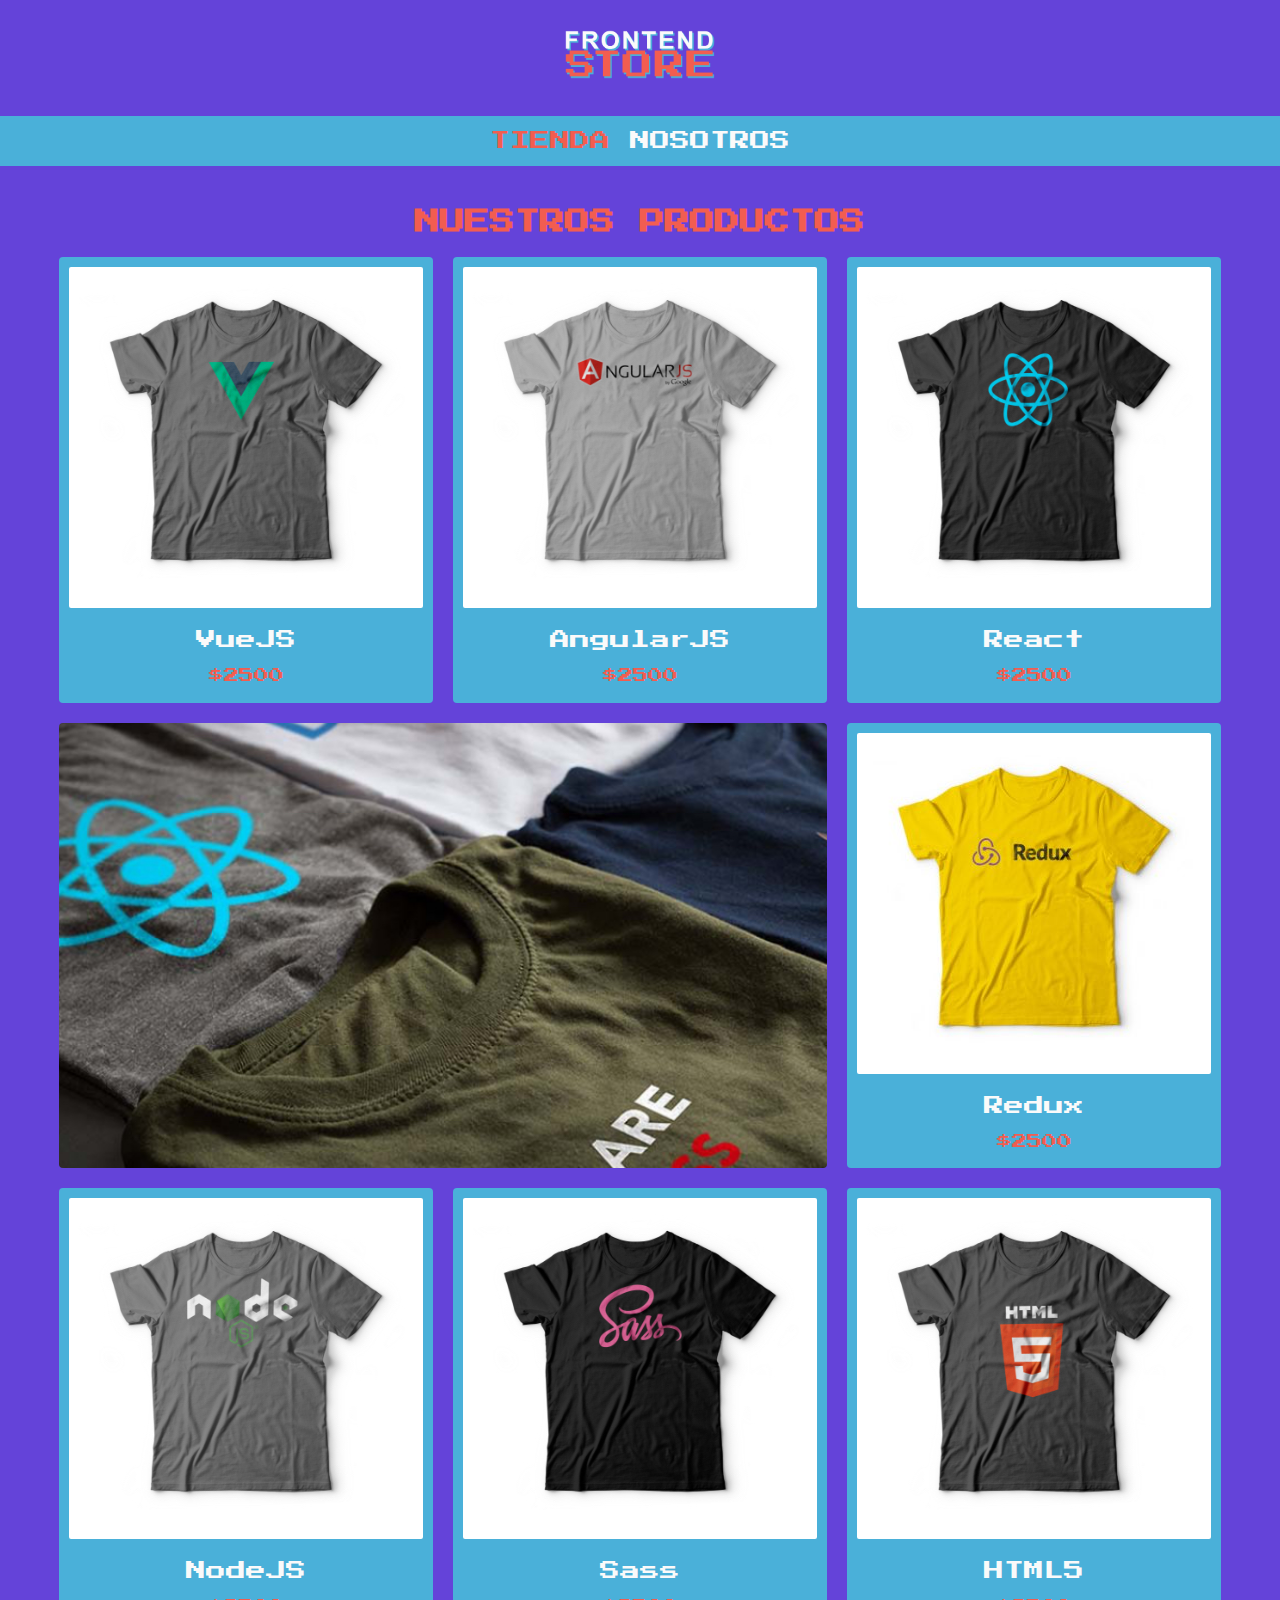
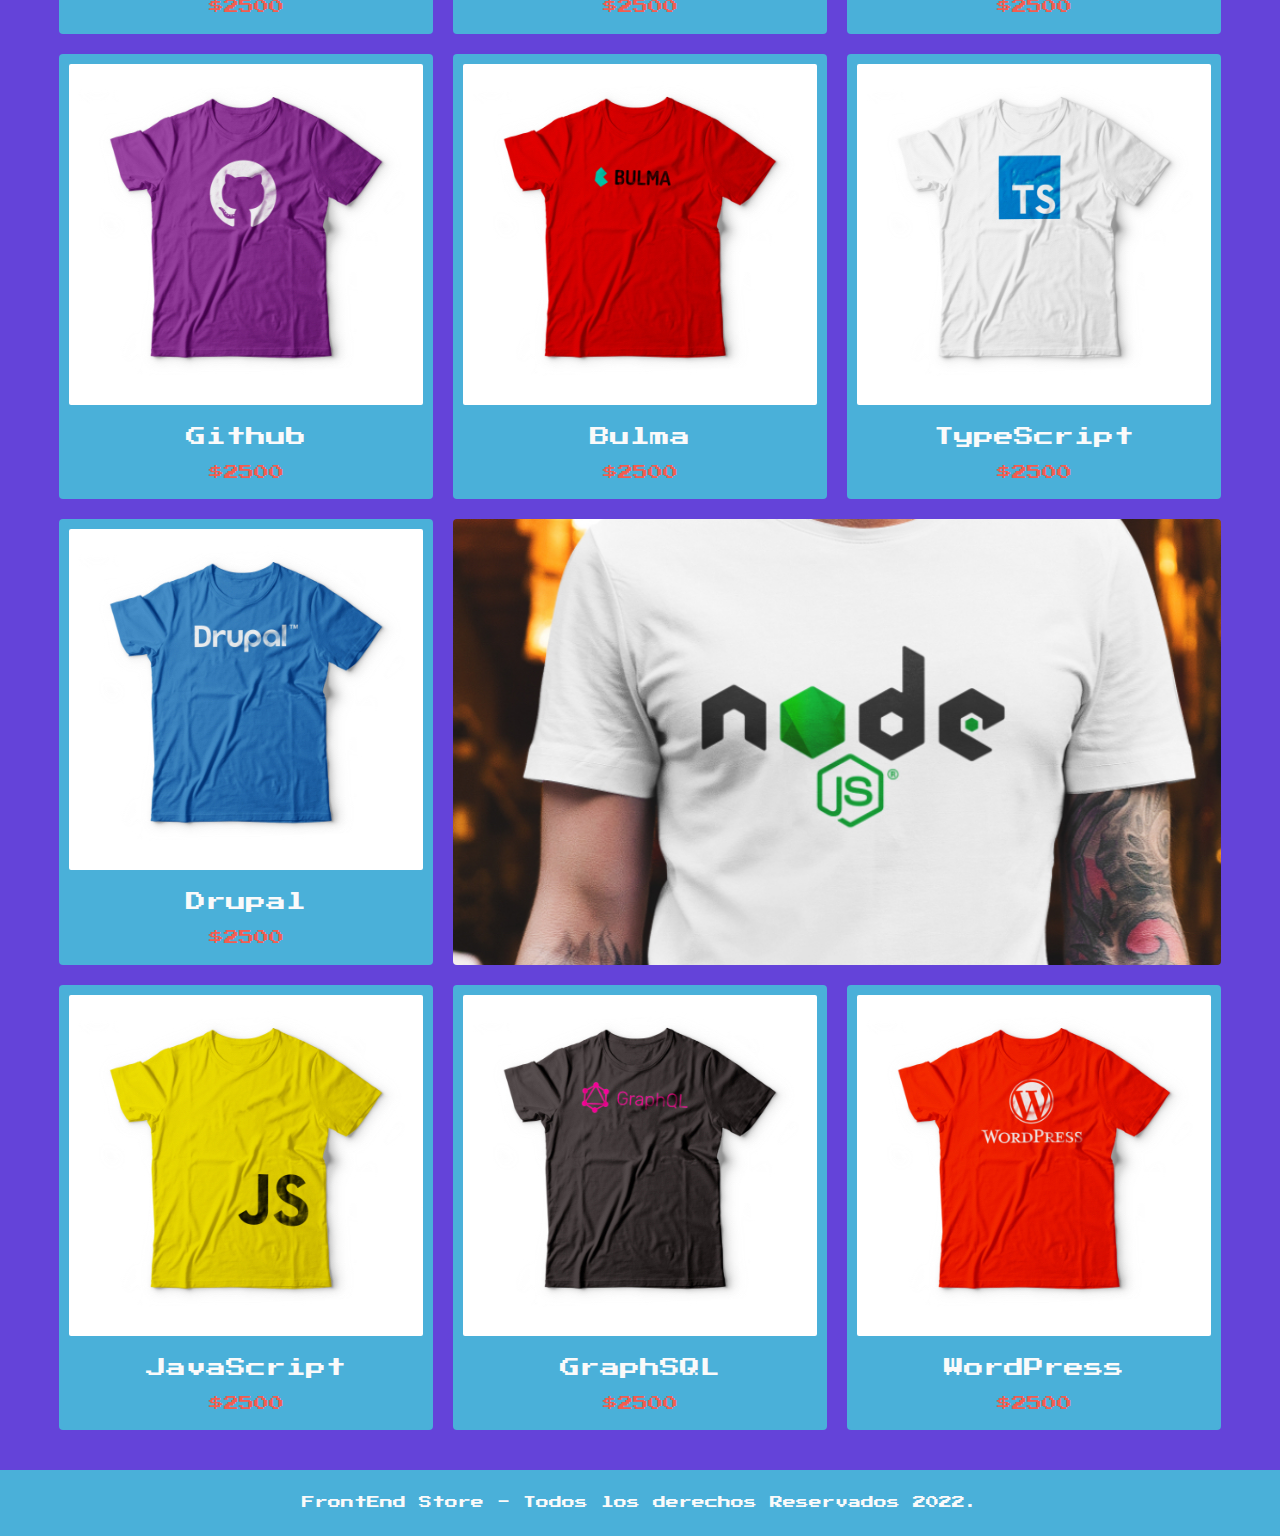
<file: index.html>
<!DOCTYPE html>
<html lang="en">

<head>
    <meta charset="UTF-8">
    <meta http-equiv="X-UA-Compatible" content="IE=edge">
    <meta name="viewport" content="width=device-width, initial-scale=1.0">
    <title>FrontEnd Store</title>
    <link rel="stylesheet" href="/css/normalize.css">
    <link href="https://fonts.googleapis.com/css2?family=Press+Start+2P&display=swap" rel="stylesheet">
    <link rel="stylesheet" href="/css/styles.css">
</head>

<body>
    <header class="header">
        <a href="index.html">
            <img class="header__logo" src="/img/LOGOnuevo.png" alt="FrontEndLogo">
        </a>
    </header>

    <nav class="navegacion">
        <a class="navegacion__enlace navegacion__enlace--activo" href="index.html">tienda</a>
        <a class="navegacion__enlace " href="nosotros.html">nosotros</a>
    </nav>

    <main class="container">
        <h1>Nuestros productos</h1>

        <div class="grid">

            <div class="producto">
                <a href="producto.html">
                    <img class="producto__imagen" src="img/1.jpg" alt="imagen remera">
                    <div class="producto__info">
                        <p class="producto__nombre">VueJS</p>
                        <p class="producto__precio">$2500</p>
                    </div>
                </a>
            </div> <!-- fin tarjeta producto -->
            <div class="producto">
                <a href="producto.html">
                    <img class="producto__imagen" src="img/2.jpg" alt="imagen remera">
                    <div class="producto__info">
                        <p class="producto__nombre">AngularJS</p>
                        <p class="producto__precio">$2500</p>
                    </div>
                </a>
            </div> <!-- fin tarjeta producto -->
            <div class="producto">
                <a href="producto.html">
                    <img class="producto__imagen" src="img/3.jpg" alt="imagen remera">
                    <div class="producto__info">
                        <p class="producto__nombre">React</p>
                        <p class="producto__precio">$2500</p>
                    </div>
                </a>
            </div> <!-- fin tarjeta producto -->
            <div class="producto">
                <a href="producto.html">
                    <img class="producto__imagen" src="img/4.jpg" alt="imagen remera">
                    <div class="producto__info">
                        <p class="producto__nombre">Redux</p>
                        <p class="producto__precio">$2500</p>
                    </div>
                </a>
            </div> <!-- fin tarjeta producto -->
            <div class="producto">
                <a href="producto.html">
                    <img class="producto__imagen" src="img/5.jpg" alt="imagen remera">
                    <div class="producto__info">
                        <p class="producto__nombre">NodeJS</p>
                        <p class="producto__precio">$2500</p>
                    </div>
                </a>
            </div> <!-- fin tarjeta producto -->
            <div class="producto">
                <a href="producto.html">
                    <img class="producto__imagen" src="img/6.jpg" alt="imagen remera">
                    <div class="producto__info">
                        <p class="producto__nombre">Sass</p>
                        <p class="producto__precio">$2500</p>
                    </div>
                </a>
            </div> <!-- fin tarjeta producto -->
            <div class="producto">
                <a href="producto.html">
                    <img class="producto__imagen" src="img/7.jpg" alt="imagen remera">
                    <div class="producto__info">
                        <p class="producto__nombre">HTML5</p>
                        <p class="producto__precio">$2500</p>
                    </div>
                </a>
            </div> <!-- fin tarjeta producto -->
            <div class="producto">
                <a href="producto.html">
                    <img class="producto__imagen" src="img/8.jpg" alt="imagen remera">
                    <div class="producto__info">
                        <p class="producto__nombre">Github</p>
                        <p class="producto__precio">$2500</p>
                    </div>
                </a>
            </div> <!-- fin tarjeta producto -->
            <div class="producto">
                <a href="producto.html">
                    <img class="producto__imagen" src="img/9.jpg" alt="imagen remera">
                    <div class="producto__info">
                        <p class="producto__nombre">Bulma</p>
                        <p class="producto__precio">$2500</p>
                    </div>
                </a>
            </div> <!-- fin tarjeta producto -->
            <div class="producto">
                <a href="producto.html">
                    <img class="producto__imagen" src="img/10.jpg" alt="imagen remera">
                    <div class="producto__info">
                        <p class="producto__nombre">TypeScript</p>
                        <p class="producto__precio">$2500</p>
                    </div>
                </a>
            </div> <!-- fin tarjeta producto -->
            <div class="producto">
                <a href="producto.html">
                    <img class="producto__imagen" src="img/11.jpg" alt="imagen remera">
                    <div class="producto__info">
                        <p class="producto__nombre">Drupal</p>
                        <p class="producto__precio">$2500</p>
                    </div>
                </a>
            </div> <!-- fin tarjeta producto -->
            <div class="producto">
                <a href="producto.html">
                    <img class="producto__imagen" src="img/12.jpg" alt="imagen remera">
                    <div class="producto__info">
                        <p class="producto__nombre">JavaScript</p>
                        <p class="producto__precio">$2500</p>
                    </div>
                </a>
            </div> <!-- fin tarjeta producto -->
            <div class="producto">
                <a href="producto.html">
                    <img class="producto__imagen" src="img/13.jpg" alt="imagen remera">
                    <div class="producto__info">
                        <p class="producto__nombre">GraphSQL</p>
                        <p class="producto__precio">$2500</p>
                    </div>
                </a>
            </div> <!-- fin tarjeta producto -->
            <div class="producto">
                <a href="producto.html">
                    <img class="producto__imagen" src="img/14.jpg" alt="imagen remera">
                    <div class="producto__info">
                        <p class="producto__nombre">WordPress</p>
                        <p class="producto__precio">$2500</p>
                    </div>
                </a>
            </div> <!-- fin tarjeta producto -->

            <div class="grafico grafico--remeras"></div>
            <div class="grafico grafico--node"></div>
        </div>

    </main>

    <footer class="footer">
        <p class="footer__texto">FrontEnd Store - Todos los derechos Reservados 2022.</p>
    </footer>

</body>

</html>
</file>
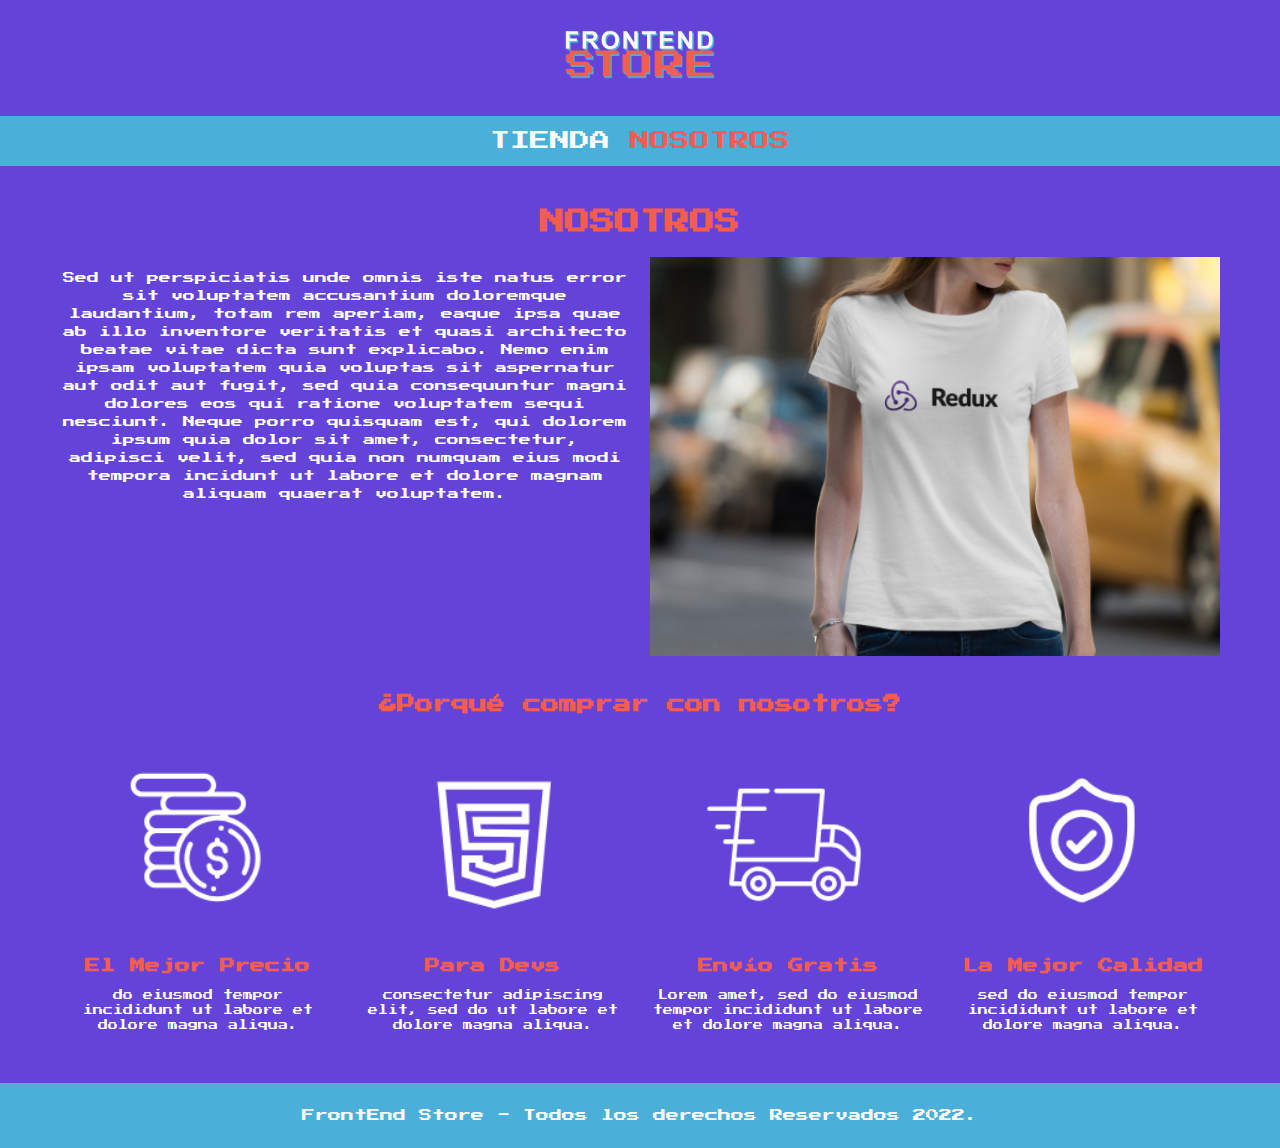
<file: nosotros.html>
<!DOCTYPE html>
<html lang="en">

<head>
    <meta charset="UTF-8">
    <meta http-equiv="X-UA-Compatible" content="IE=edge">
    <meta name="viewport" content="width=device-width, initial-scale=1.0">
    <title>FrontEnd Store</title>
    <link rel="stylesheet" href="/css/normalize.css">
    <link href="https://fonts.googleapis.com/css2?family=Press+Start+2P&display=swap" rel="stylesheet">
    <link rel="stylesheet" href="/css/styles.css">
</head>

<body>
    <header class="header">
        <a href="index.html">
            <img class="header__logo" src="/img/LOGOnuevo.png" alt="FrontEndLogo">
        </a>
    </header>

    <nav class="navegacion">
        <a class="navegacion__enlace" href="index.html">tienda</a>
        <a class="navegacion__enlace navegacion__enlace--activo" href="nosotros.html">nosotros</a>
    </nav>

    <main class="container">
        <h1>Nosotros</h1>

        <div class="nosotros">
            <div class="nosotros__contenido">
                <p>
                    Sed ut perspiciatis unde omnis iste natus error sit voluptatem accusantium doloremque laudantium,
                    totam rem aperiam, eaque ipsa quae ab illo inventore veritatis et quasi architecto beatae vitae
                    dicta sunt explicabo. Nemo enim ipsam voluptatem quia voluptas sit aspernatur aut odit aut fugit,
                    sed quia consequuntur magni dolores eos qui ratione voluptatem sequi nesciunt. Neque porro quisquam
                    est, qui dolorem ipsum quia dolor sit amet, consectetur, adipisci velit, sed quia non numquam eius
                    modi tempora incidunt ut labore et dolore magnam aliquam quaerat voluptatem.
                </p>
            </div>
            <img class="nosotros__imagen" src="/img/nosotros.jpg" alt="nosotros img">
        </div>

    </main>

    <section class="container comprar">
        <h2 class="comprar__titulo">¿Porqué comprar con nosotros?</h2>

        <div class="items">
            <div class="item">
                <img class="item__img" src="/img/icono_1.png" alt="icono compras">
                <h3 class="item__titulo">El Mejor Precio</h3>
                <p class="item__desc">do eiusmod tempor incididunt ut labore et dolore magna aliqua. </p>
            </div> <!-- Item -->
            
            <div class="item">
                <img class="item__img" src="/img/icono_2.png" alt="icono compras">
                <h3 class="item__titulo">Para Devs</h3>
                <p class="item__desc"> consectetur adipiscing elit, sed do ut labore et dolore magna aliqua. </p>
            </div> <!-- Item -->
            
            <div class="item">
                <img class="item__img" src="/img/icono_3.png" alt="icono compras">
                <h3 class="item__titulo">Envío Gratis</h3>
                <p class="item__desc">Lorem amet, sed do eiusmod tempor incididunt ut labore et dolore magna aliqua. </p>
            </div> <!-- Item -->
            
            <div class="item">
                <img class="item__img" src="/img/icono_4.png" alt="icono compras">
                <h3 class="item__titulo">La Mejor Calidad</h3>
                <p class="item__desc"> sed do eiusmod tempor incididunt ut labore et dolore magna aliqua. </p>
            </div> <!-- Item -->
                    
        </div> <!-- Items -->
    </section>

    <footer class="footer">
        <p class="footer__texto">FrontEnd Store - Todos los derechos Reservados 2022.</p>
    </footer>

</body>

</html>
</file>
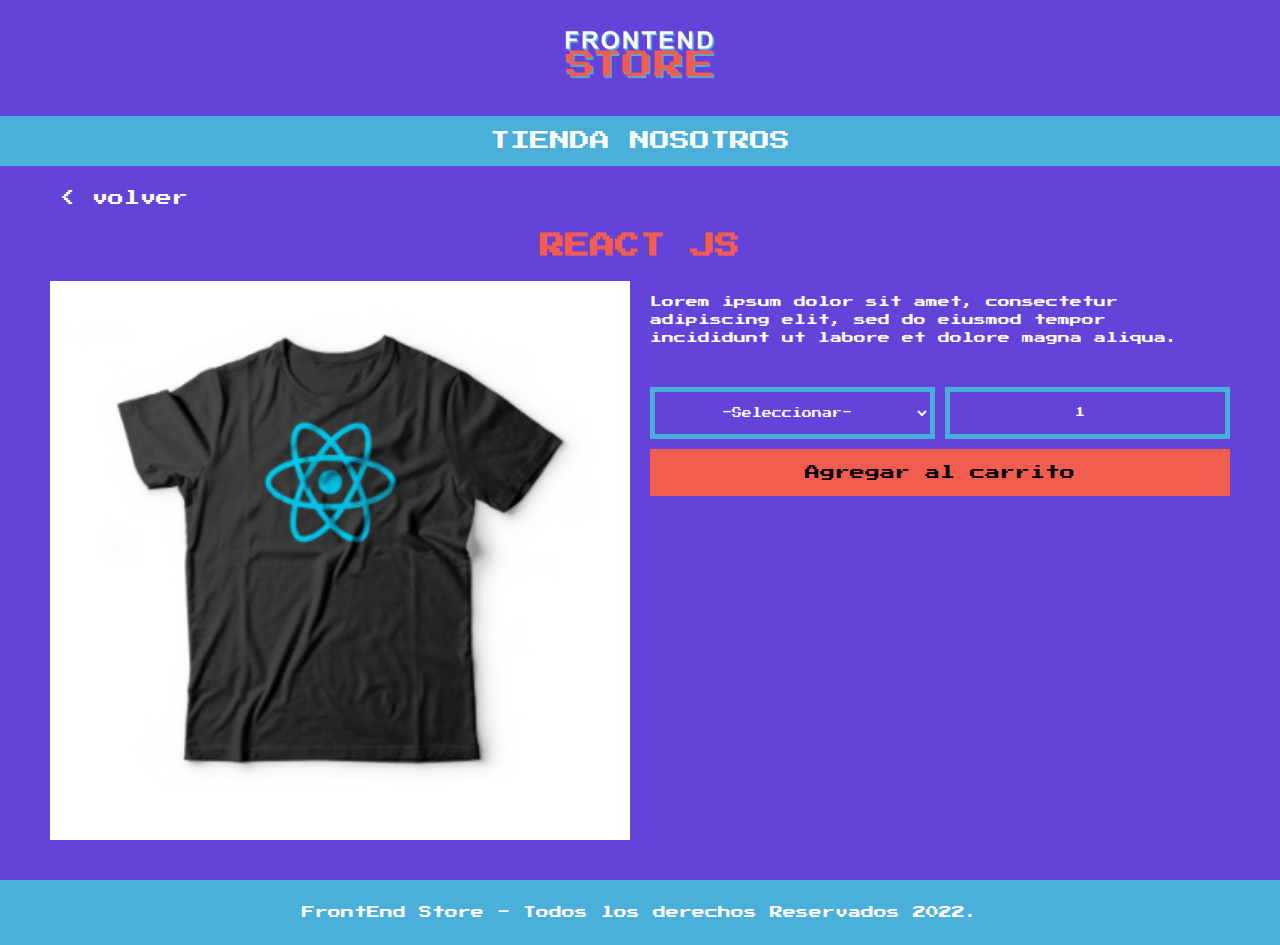
<file: producto.html>
<!DOCTYPE html>
<html lang="en">

<head>
    <meta charset="UTF-8">
    <meta http-equiv="X-UA-Compatible" content="IE=edge">
    <meta name="viewport" content="width=device-width, initial-scale=1.0">
    <title>FrontEnd Store</title>
    <link rel="stylesheet" href="/css/normalize.css">
    <link href="https://fonts.googleapis.com/css2?family=Press+Start+2P&display=swap" rel="stylesheet">
    <link rel="stylesheet" href="/css/styles.css">
</head>

<body>
    <header class="header">
        <a href="index.html">
            <img class="header__logo" src="/img/LOGOnuevo.png" alt="FrontEndLogo">
        </a>
    </header>

    <nav class="navegacion">
        <a class="navegacion__enlace" href="index.html">tienda</a>
        <a class="navegacion__enlace" href="nosotros.html">nosotros</a>
    </nav>

    <main class="container">
        <a class="boton-volver" href="index.html">< volver</a>
        <h1>React JS</h1>
        <div class="remera">
            <img class="remera__img" src="/img/3.jpg" alt="imagen producto">
            <div class="remera__contenido">
                <p>Lorem ipsum dolor sit amet, consectetur adipiscing elit, sed do eiusmod tempor incididunt ut labore et dolore magna aliqua. </p>
                <form class="formulario">
                    <select class="formulario__input">
                        <option disable selected>-Seleccionar-</option>
                        <option>Small</option>
                        <option>Medium</option>
                        <option>Large</option>
                    </select>
                    <input class="formulario__input" type="number" min="1" value="1">
                    <input class="formulario__submit" type="submit" value="Agregar al carrito">
                </form>
            </div>
        </div> <!-- Fin .remera -->
    </main>

    <footer class="footer">
        <p class="footer__texto">FrontEnd Store - Todos los derechos Reservados 2022.</p>
    </footer>

</body>

</html>
</file>
<file: css/styles.css>
:root {
    --primario: #6443d9;
    --primarioVar: #4AB0D9;
    --secundario: #f25d50;
    --secundarioVar: #f2a663;
    --blanco: #fafafa;
    --negro: #0e1013;

    --fuentePrincipal: 'Press Start 2P', cursive;
}

a{
    text-decoration: none;
}
html {
    box-sizing: border-box;
    font-size: 62.5%;
    /* 1rem = 10px */
}

*,
*:before,
*:after {
    box-sizing: inherit;
}

body {
    background-color: var(--primario);
    font-size: 1.6rem;
    line-height: 1.5;
}

p {
    font-size: 1.2rem;
    font-family: var(--fuentePrincipal);
    color: var(--blanco);
}

img {
    width: 100%;
}



h1,
h2,
h3 {
    text-align: center;
    color: var(--secundario);
    font-family: var(--fuentePrincipal);
}

h1 {
    font-size: 2.5rem;
    text-transform: uppercase;
}

h2 {
    font-size: 1.8rem;
}

h3 {
    font: 1rem;
}

/* Header */

.header {
    display: flex;
    justify-content: center;
}

.header__logo {
    max-width: 150px;
    margin: 3rem 0;
}

/* Navegacion */

.navegacion {
    background-color: var(--primarioVar);
    padding: 1rem 0;
    display: flex;
    justify-content: center;
    gap: 2rem;
}

.navegacion__enlace {
    font-family: var(--fuentePrincipal);
    color: var(--blanco);
    font-size: 2rem;
    text-decoration: none;
    text-transform: uppercase;
}


.navegacion__enlace:hover,
.navegacion__enlace--activo {
    color: var(--secundario);
}

/* Main */

.container {
    max-width: 120rem;
    display: flex;
    flex-direction: column;
    align-items: center;
    margin: 0 auto;
    padding-top: 2rem;
}

/* Grid */

.grid {
    display: grid;
    grid-template-columns: repeat(2, 1fr);
    gap: 2rem;
    padding: 0 1rem;
}

@media (min-width: 768px) {
    .grid {
        grid-template-columns: repeat(3, 1fr);
    }
}

/* graficos */

.grafico {
    min-height: 25rem;
    grid-column: 1 / 3;
    background-repeat: no-repeat;
    background-size: cover;
    border-radius: 0.4rem;
}

.grafico--node {
    background-image: url(../img/grafico2.jpg);
    grid-row: 6 / 7;
}

.grafico--remeras {
    grid-row: 2 / 3;
    background-image: url(../img/grafico1.jpg);
}

@media (min-width: 768px){
    .grafico--node {
        grid-row: 5 / 6;
        grid-column: 2 / 4;
    }
}


/* producto */

.producto {
    background-color: var(--primarioVar);
    padding: 1rem;
    border-radius: 0.4rem;
    transition: all .2s;
}

.producto:hover {
    transform: rotate(0.3deg);
    box-shadow: 0px 0px 15px 1px var(--secundarioVar);
}

.producto__imagen {
    border-radius: 0.2rem;
}

.producto__nombre {
    font-size: 1.2rem;
    padding: 0.5rem 0;   
}

@media (min-width:768px) {
    .producto__nombre {
        font-size: 2rem;
    }
}

.producto__precio {
    font-size: 1.5rem;
    color: var(--secundario);
}

.producto__nombre,
.producto__precio {
    font-family: var(--fuentePrincipal);
    margin: 0.5rem 0;
    text-align: center;
    
}

/* Footer */

.footer {
    background-color: var(--primarioVar);
    padding: 1rem 0;
    margin-top: 4rem;
}

.footer__texto {
    font-family: var(--fuentePrincipal);
    font-size: 1.3rem;
    text-align: center;
}


/* nosotros */

.nosotros {
    display: grid;
    grid-template-rows: repeat(2, auto);

}

.nosotros__contenido {
    padding: 0 2rem;
    text-align: justify;
    font-family: var(--fuentePrincipal);
}

.nosotros__imagen {
    grid-row: 1 / 2;
}

@media (min-width: 768px) {
    .nosotros {
        grid-template-columns: repeat(2, 1fr);
        column-gap: 2rem;
        padding: 0 2rem;
    }
    .nosotros__contenido {
        text-align: center;
        padding: 0;
    }
    .nosotros__imagen {
        grid-column: 2 / 3;
    }
}

/* Items */


.items {
    display: grid;
    grid-template-columns: repeat(2, 1fr);
    column-gap: 2rem;
    padding: 0 2rem;
    text-align: center;
}

.item__titulo {
    font-size: 1.5rem;
    margin: 0;
}

.item__desc {
    font-size: 1rem;
}

@media (min-width: 768px) {
    .items {
        grid-template-columns: repeat(4, 1fr);
    }
}

/* pagina producto */

.remera {
    width: 100%;
    padding: 0 1rem;
}

@media (min-width:768px) {
    .remera {
        display: grid;
        grid-template-columns: repeat(2, 1fr);
        column-gap: 2rem;
    }
}

.formulario {
    display:grid;
    grid-template-columns: repeat(1, 1fr);
    gap: 1rem;
    margin-top: 4rem;
}

.formulario__input {
    border: 0.5rem solid var(--primarioVar);
    background-color: transparent;
    color: var(--blanco);
    font-size: 1rem;
    padding: 1.5rem 0.5rem;
    font-family: var(--fuentePrincipal);
    text-align: center;
}

.formulario__input option{
    background-color: var(--primarioVar);    
}

.formulario__submit {
    background-color: var(--secundario);
    border: none;
    padding: 1.5rem 1rem;
    font-family: var(--fuentePrincipal);
    font-size: 1.5rem;    
}

.formulario__submit:hover {
    color: var(--blanco);
    background-color: var(--secundarioVar);
}

.boton-volver {
    align-self: flex-start;
    margin-left: 2rem;
    font-family: var(--fuentePrincipal);
    color:var(--blanco)
}

@media (min-width: 768px) {
    .formulario {
        grid-template-columns: repeat(2, 1fr);    
    }
    .formulario__submit {
        grid-column: 1 / 3;
    }
    
}
</file>
